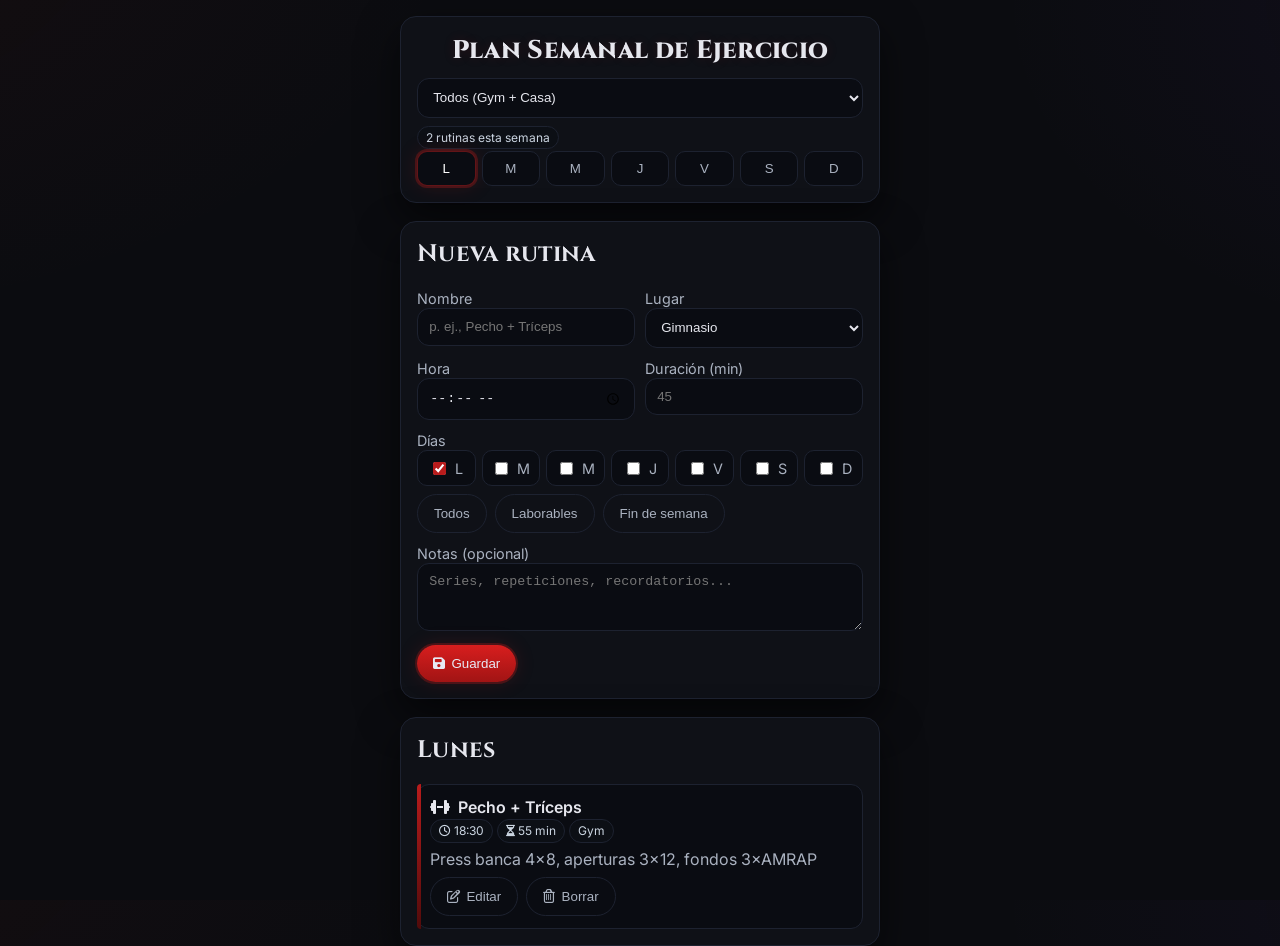
<file: templates/ejercicio.html>
<!DOCTYPE html>
<html lang="es">
<head>
<meta charset="utf-8">
<meta name="viewport" content="width=device-width, initial-scale=1">
<title>Plan Semanal de Ejercicio</title>

<!-- Iconos opcionales -->
<link rel="stylesheet" href="https://cdnjs.cloudflare.com/ajax/libs/font-awesome/6.5.2/css/all.min.css">

<!-- Tipografías góticas -->
<link href="https://fonts.googleapis.com/css2?family=Cinzel:wght@600;800&family=Inter:wght@400;600&display=swap" rel="stylesheet">

<style>
/* ======= Tema gótico oscuro + layout 480 px ======= */
:root{
  --page-max: 480px;                /* ← ancho máx en PC */
  --bg: #0b0c10;                    /* fondo base */
  --panel: #0f1117;                 /* paneles */
  --panel-2:#0a0c12;                /* subpanel / inputs */
  --line: #1d2230;                  /* borde sutil */
  --txt: #e6e7ee;                   /* texto */
  --muted: #aab2c0;                 /* secundario */
  --accent: #b91c1c;                /* rojo sangre */
  --accent-2:#6d28d9;               /* púrpura */
  --good:#22c55e;
  --shadow: 0 16px 40px rgba(0,0,0,.55);
  --glow: 0 0 0 2px rgba(185,28,28,.3), 0 0 20px rgba(185,28,28,.18);
}

*{ box-sizing:border-box; }
html,body{ height:100%; }
body{
  margin:0; color:var(--txt); font-family: Inter, system-ui, -apple-system, Segoe UI, Roboto, sans-serif;
  background:
    radial-gradient(1200px 700px at -20% -10%, rgba(185,28,28,.06), transparent 60%),
    radial-gradient(900px 600px at 120% 0%, rgba(109,40,217,.06), transparent 60%),
    linear-gradient(180deg,#0b0c10, #0b0c10);
  padding: 16px;
}

/* Contenedor centrado */
.app{
  width:100%; max-width:var(--page-max); margin-inline:auto;
}

/* Paneles */
.card{
  background:var(--panel); border:1px solid var(--line); border-radius:16px;
  padding:16px; box-shadow: var(--shadow);
}
.card + .card{ margin-top:18px; }

/* Títulos góticos */
h1,h2{ font-family: Cinzel, serif; letter-spacing:.3px; margin:0 0 10px; }
h1{
  text-align:center; font-weight:800; font-size:1.6rem;
  text-shadow:0 0 12px rgba(185,28,28,.15);
}
.section-title{
  display:flex; align-items:center; justify-content:space-between;
  gap:8px; margin-bottom:8px;
}

/* Chips de días */
.days{
  display:grid; grid-template-columns: repeat(7, 1fr); gap:6px;
}
.day{
  user-select:none; text-align:center; padding:.55rem .4rem; border-radius:10px;
  background:var(--panel-2); border:1px solid var(--line); color:var(--muted);
  cursor:pointer; transition: filter .15s, transform .05s, box-shadow .2s;
}
.day:hover{ filter:brightness(1.05); transform: translateY(-1px); }
.day.active{ color:#fff; border-color:rgba(185,28,28,.5); box-shadow: var(--glow); }

/* Filtros */
.filters{ display:flex; gap:8px; flex-wrap:wrap; margin:8px 0 2px; }
.select, .input, .textarea{
  width:100%; padding:.65rem .7rem; background:var(--panel-2); color:var(--txt);
  border:1px solid var(--line); border-radius:12px; outline:none;
}
.select:focus, .input:focus, .textarea:focus{ box-shadow: var(--glow); border-color: rgba(185,28,28,.5); }
label{ color:var(--muted); font-size:.9rem; }

/* Formulario */
.form-grid{ display:grid; grid-template-columns:1fr 1fr; gap:10px; }
.form-grid .full{ grid-column: 1 / -1; }

/* Botones */
.btn{
  display:inline-flex; align-items:center; justify-content:center; gap:.4rem;
  border:none; border-radius:999px; padding:.7rem 1rem; cursor:pointer;
  background:#1a1f2b; color:#e7eaf5; transition: transform .05s, filter .15s, box-shadow .2s;
}
.btn:hover{ filter:brightness(1.06); transform: translateY(-1px); }
.btn:active{ transform: translateY(0); }
.btn-primary{ background: linear-gradient(180deg, #d81e1e, #a11414); box-shadow: var(--glow); }
.btn-ghost{ background:transparent; border:1px solid var(--line); color:var(--muted); }
.btn-good{ background: linear-gradient(180deg,#25d26c,#199e4f); color:#07150e; }
.btn-purple{ background: linear-gradient(180deg,#7b3fe3,#5a2bb3); }

/* Lista del día */
.list{ display:flex; flex-direction:column; gap:10px; }
.item{
  position:relative; background:var(--panel-2); border:1px solid var(--line); border-radius:12px; padding:12px;
}
.item::before{
  content:""; position:absolute; left:-1px; top:-1px; bottom:-1px; width:4px; border-radius:12px 0 0 12px;
  background: linear-gradient(180deg, var(--accent), #510b0b);
}
.item-title{ font-weight:600; display:flex; align-items:center; gap:.5rem; }
.item-meta{ color:var(--muted); font-size:.9rem; margin-top:2px; }
.item-actions{ display:flex; gap:8px; margin-top:8px; }

/* Checkbox de días del formulario */
.days-check{
  display:grid; grid-template-columns: repeat(7, 1fr); gap:6px;
}
.days-check label{
  display:flex; align-items:center; justify-content:center; gap:6px;
  border:1px solid var(--line); border-radius:10px; padding:.45rem .3rem; background:var(--panel-2);
}
.days-check input{ accent-color: var(--accent); }

/* Sombra de foco al hacer scroll al formulario */
.pulse-highlight{ animation: formPulse 1.2s ease-out 1; }
@keyframes formPulse{
  0%{ box-shadow:none; } 35%{ box-shadow: var(--glow); } 100%{ box-shadow:none; }
}

/* Etiquetitas */
.badge{
  display:inline-block; padding:.2rem .5rem; border-radius:999px;
  border:1px solid var(--line); color:#cbd5e1; background:#0c0f15; font-size:.75rem;
}

/* Responsive */
@media (max-width:500px){
  .form-grid{ grid-template-columns:1fr; }
}
</style>
</head>
<body>
  <div class="app">

    <!-- Cabecera -->
    <div class="card">
      <h1>Plan Semanal de Ejercicio</h1>
      <div class="filters">
        <select id="filterPlace" class="select">
          <option value="all">Todos (Gym + Casa)</option>
          <option value="gym">Solo Gym</option>
          <option value="home">Solo Casa</option>
        </select>
        <span class="badge" id="summaryBadge">0 rutinas esta semana</span>
      </div>
      <!-- Selector de día activo -->
      <div id="daySelector" class="days" aria-label="Días de la semana"></div>
    </div>

    <!-- Formulario -->
    <div class="card" id="formCard">
      <div class="section-title"><h2>Nueva rutina</h2></div>
      <form id="workoutForm">
        <div class="form-grid">
          <div>
            <label>Nombre</label>
            <input id="name" class="input" placeholder="p. ej., Pecho + Tríceps" required>
          </div>
          <div>
            <label>Lugar</label>
            <select id="place" class="select">
              <option value="gym">Gimnasio</option>
              <option value="home">En casa</option>
            </select>
          </div>
          <div>
            <label>Hora</label>
            <input id="time" type="time" class="input">
          </div>
          <div>
            <label>Duración (min)</label>
            <input id="duration" type="number" min="10" step="5" class="input" placeholder="45">
          </div>

          <div class="full">
            <label>Días</label>
            <div class="days-check" id="daysCheck"></div>
            <div style="display:flex; gap:8px; margin-top:8px;">
              <button type="button" class="btn btn-ghost" id="btnAll">Todos</button>
              <button type="button" class="btn btn-ghost" id="btnWeek">Laborables</button>
              <button type="button" class="btn btn-ghost" id="btnWeekend">Fin de semana</button>
            </div>
          </div>

          <div class="full">
            <label>Notas (opcional)</label>
            <textarea id="notes" rows="3" class="textarea" placeholder="Series, repeticiones, recordatorios..."></textarea>
          </div>
        </div>

        <div style="display:flex; gap:8px; margin-top:10px;">
          <button class="btn btn-primary" type="submit"><i class="fa-solid fa-floppy-disk"></i> Guardar</button>
          <button class="btn btn-purple" type="button" id="btnCancel" style="display:none"><i class="fa-regular fa-circle-xmark"></i> Cancelar edición</button>
        </div>
      </form>
    </div>

    <!-- Lista del día -->
    <div class="card">
      <div class="section-title">
        <h2 id="dayTitle">Lunes</h2>
      </div>
      <div id="list" class="list"></div>
    </div>

  </div>

<script>
/* ====== Utilidades y estado ====== */
const LS_KEY = "fit.routines.v1";
const DAYS = ["Lunes","Martes","Miércoles","Jueves","Viernes","Sábado","Domingo"];
let activeDay = 0;          // 0=Lunes … 6=Domingo
let editingId = null;       // rutina que estamos editando

const daySelector = document.getElementById('daySelector');
const dayTitle    = document.getElementById('dayTitle');
const listEl      = document.getElementById('list');
const badge       = document.getElementById('summaryBadge');
const filterPlace = document.getElementById('filterPlace');

const formCard    = document.getElementById('formCard');
const form        = document.getElementById('workoutForm');
const nameEl      = document.getElementById('name');
const placeEl     = document.getElementById('place');
const timeEl      = document.getElementById('time');
const durationEl  = document.getElementById('duration');
const notesEl     = document.getElementById('notes');
const daysCheck   = document.getElementById('daysCheck');
const btnCancel   = document.getElementById('btnCancel');

function save(data){ localStorage.setItem(LS_KEY, JSON.stringify(data)); }
function load(){ try{ return JSON.parse(localStorage.getItem(LS_KEY)) || []; }catch{ return []; } }

/* Seed demo si está vacío */
if(load().length === 0){
  save([
    {id:crypto.randomUUID(), name:"Pecho + Tríceps", place:"gym", time:"18:30", duration:55, notes:"Press banca 4×8, aperturas 3×12, fondos 3×AMRAP", days:[0,3]},
    {id:crypto.randomUUID(), name:"HIIT 20' + Core", place:"home", time:"08:00", duration:30, notes:"Tabata 8 rondas, plancha 3×45s", days:[1,5]}
  ]);
}

/* ====== UI: construir chips de días y checks ====== */
function buildDaySelector(){
  daySelector.innerHTML = "";
  for(let i=0;i<7;i++){
    const d = document.createElement('button');
    d.type="button"; d.className = "day"+(i===activeDay?" active":"");
    d.textContent = DAYS[i][0]; // inicial
    d.title = DAYS[i];
    d.addEventListener('click', ()=>{ activeDay=i; updateView(); syncDaysChecksToActive(); });
    daySelector.appendChild(d);
  }
}
function buildDaysChecks(){
  daysCheck.innerHTML = "";
  for(let i=0;i<7;i++){
    const wrap = document.createElement('label');
    const cb = document.createElement('input');
    cb.type="checkbox"; cb.value = String(i); cb.name="days";
    wrap.append(cb, document.createTextNode(DAYS[i][0]));
    daysCheck.appendChild(wrap);
  }
}
function syncDaysChecksToActive(){
  daysCheck.querySelectorAll('input[type="checkbox"]').forEach((cb,idx)=>{
    cb.checked = (idx===activeDay);
  });
}

/* ====== Render ====== */
function updateSummary(){
  const all = load();
  badge.textContent = `${all.length} rutinas esta semana`;
}
function updateView(){
  document.querySelectorAll('.day').forEach((el,idx)=> el.classList.toggle('active', idx===activeDay));
  dayTitle.textContent = DAYS[activeDay];

  const all = load();
  const filter = filterPlace.value; // all/gym/home

  const todays = all.filter(r => r.days?.includes(activeDay))
                    .filter(r => filter==='all' ? true : r.place === filter);

  listEl.innerHTML = todays.length? "" : `<div class="item"><div class="item-meta">No hay rutinas este día.</div></div>`;

  todays.forEach(r => listEl.appendChild(renderItem(r)));
  updateSummary();
}

function renderItem(r){
  const div = document.createElement('div');
  div.className = "item";
  const placeIcon = r.place==="gym" ? '<i class="fa-solid fa-dumbbell"></i>' : '<i class="fa-solid fa-house"></i>';
  div.innerHTML = `
    <div class="item-title">${placeIcon} ${r.name}</div>
    <div class="item-meta">
      ${r.time ? `<span class="badge"><i class="fa-regular fa-clock"></i> ${r.time}</span>` : ""}
      ${r.duration ? `<span class="badge"><i class="fa-regular fa-hourglass-half"></i> ${r.duration} min</span>` : ""}
      ${r.place ? `<span class="badge">${r.place==="gym"?"Gym":"Casa"}</span>` : ""}
    </div>
    ${r.notes? `<div style="margin-top:6px; color:var(--muted)">${r.notes}</div>`:""}
    <div class="item-actions">
      <button class="btn btn-ghost" data-act="edit"><i class="fa-regular fa-pen-to-square"></i> Editar</button>
      <button class="btn btn-ghost" data-act="del"><i class="fa-regular fa-trash-can"></i> Borrar</button>
    </div>
  `;
  div.querySelector('[data-act="edit"]').addEventListener('click', ()=> startEdit(r));
  div.querySelector('[data-act="del"]').addEventListener('click', ()=> removeItem(r.id));
  return div;
}

/* ====== CRUD ====== */
function getFormDays(){
  return Array.from(daysCheck.querySelectorAll('input[type="checkbox"]:checked'))
              .map(cb => parseInt(cb.value,10))
              .sort((a,b)=>a-b);
}
function clearForm(){
  form.reset();
  editingId = null;
  btnCancel.style.display = "none";
  syncDaysChecksToActive();
}
function startEdit(r){
  editingId = r.id;
  nameEl.value = r.name;
  placeEl.value = r.place;
  timeEl.value = r.time || "";
  durationEl.value = r.duration || "";
  notesEl.value = r.notes || "";
  daysCheck.querySelectorAll('input[type="checkbox"]').forEach(cb=>{
    cb.checked = r.days.includes(parseInt(cb.value,10));
  });
  btnCancel.style.display = "inline-flex";
  // Scroll suave al formulario con pequeño destello
  const y = formCard.getBoundingClientRect().top + window.pageYOffset - 84;
  window.scrollTo({ top:y, behavior:'smooth' });
  formCard.classList.add('pulse-highlight');
  setTimeout(()=> formCard.classList.remove('pulse-highlight'), 1200);
}
function removeItem(id){
  if(!confirm("¿Borrar esta rutina?")) return;
  const all = load().filter(r => r.id !== id);
  save(all); updateView();
}

form.addEventListener('submit', (e)=>{
  e.preventDefault();
  const data = {
    name: nameEl.value.trim(),
    place: placeEl.value,
    time: timeEl.value || null,
    duration: durationEl.value ? parseInt(durationEl.value,10) : null,
    notes: notesEl.value.trim() || null,
    days: getFormDays()
  };
  if(!data.name || data.days.length===0){ alert("Pon un nombre y al menos un día."); return; }

  const all = load();
  if(editingId){
    const idx = all.findIndex(r=>r.id===editingId);
    if(idx>-1) all[idx] = { ...all[idx], ...data };
  }else{
    all.push({ id: crypto.randomUUID(), ...data });
  }
  save(all);
  clearForm();
  updateView();
});

btnCancel.addEventListener('click', ()=>{ clearForm(); });

/* Accesos rápidos de días */
document.getElementById('btnAll').addEventListener('click', ()=>{
  daysCheck.querySelectorAll('input').forEach(cb=> cb.checked = true);
});
document.getElementById('btnWeek').addEventListener('click', ()=>{
  daysCheck.querySelectorAll('input').forEach((cb,i)=> cb.checked = (i<=4));
});
document.getElementById('btnWeekend').addEventListener('click', ()=>{
  daysCheck.querySelectorAll('input').forEach((cb,i)=> cb.checked = (i>=5));
});

/* Filtro Gym/Casa */
filterPlace.addEventListener('change', updateView);

/* Init */
buildDaySelector();
buildDaysChecks();
syncDaysChecksToActive();
updateView();
</script>
</body>
</html>
</file>
